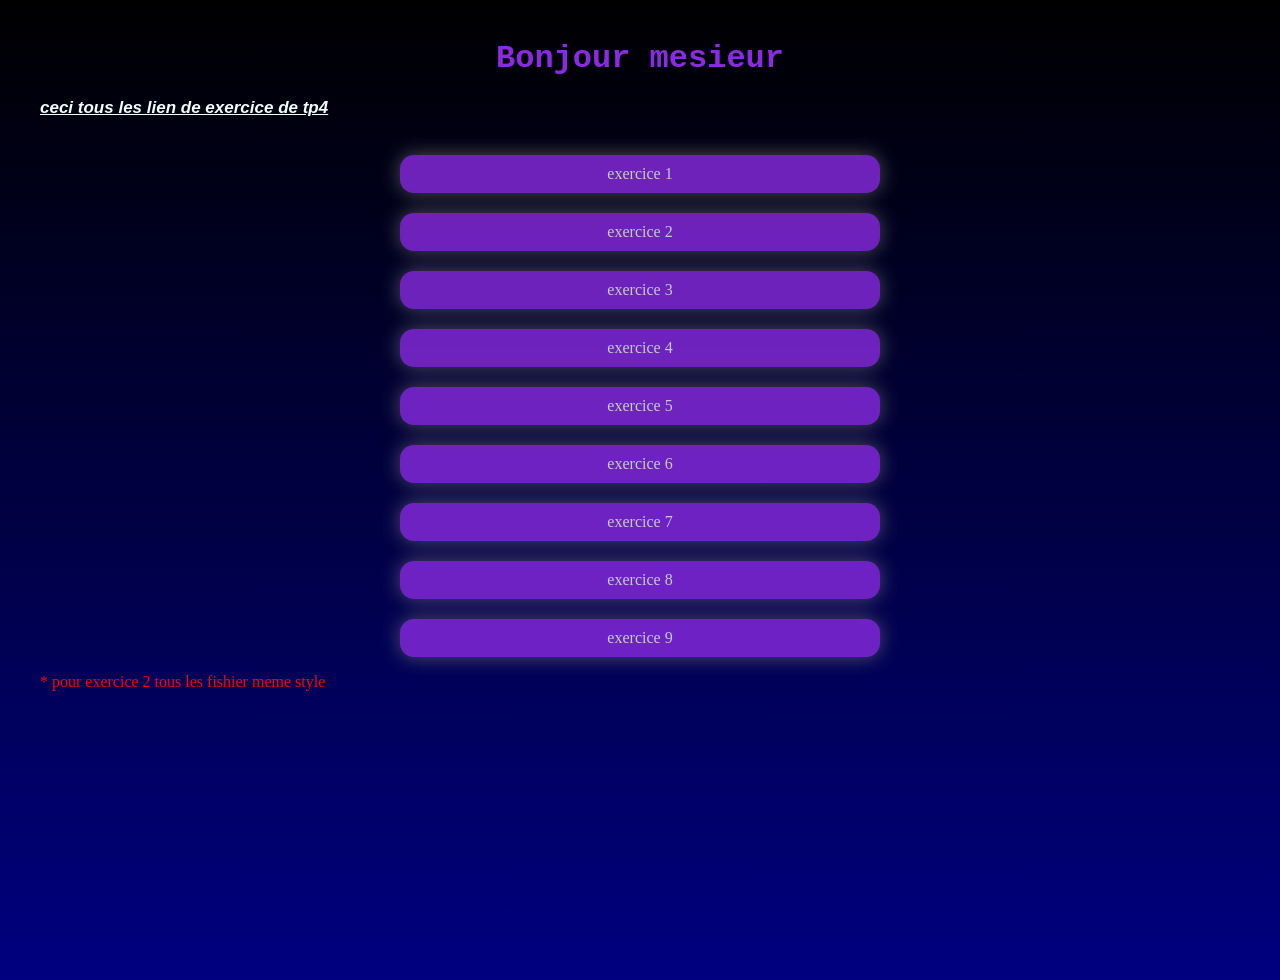
<file: index.html>
<!DOCTYPE html>
<html lang="en">
<head>
    <meta charset="UTF-8">
    <meta name="viewport" content="width=device-width, initial-scale=1.0">
    <title>mohammed lachqar</title>
    <style>
        body{
             margin: 40px;
             background: linear-gradient(black, navy);
             height: 100vh;
        }
        h1 {
            text-align: center;
            font-family: 'Courier New', Courier, monospace;
            font-weight: 900;
            font-size: 2rem;
            color: blueviolet;
        }
        h1 + p {
            font-style: italic;
            font-family: Arial, Helvetica, sans-serif;
            text-decoration: underline;
            font-size: 17px;
            font-weight: 700;
            color: azure;
        }
        div {
            display: flex;
            flex-direction: column;
        }
        a {
            text-decoration: none;
            cursor: pointer;
            background-color: blueviolet;
            color: azure;
            margin: 0 30%;
            margin-top: 20px;
            padding: 10px 20px;
            border-radius: 14px;
            text-align: center;
            box-shadow: 0 0 20px rgba(124, 119, 126, 0.842);
            opacity: 0.8;

        }
        a:hover {
            transform: scale(1.1);
        }
        div + p {
            color: red;
        }
        
    </style>
</head>
<body>
    <h1>Bonjour mesieur</h1>
    <p>ceci tous les lien de exercice de tp4</p>
    <div>
        <a href="exo1_TP4.html">exercice 1</a>
        <a href="exo2_TP4_inline.html">exercice 2 </a>
        <a href="exo3_TP4.html">exercice 3</a>
        <a href="exo4_TP4.html">exercice 4</a>
        <a href="exo5_TP4.html">exercice 5</a>
        <a href="exo6_TP4.html">exercice 6</a>
        <a href="exo7_TP4.html">exercice 7</a>
        <a href="exo8_TP4.html">exercice 8</a>
        <a href="TP2/tp2.html">exercice 9</a>
    </div>
    <p>* pour exercice 2 tous les fishier meme style</p>
    
</body>
</html>
</file>
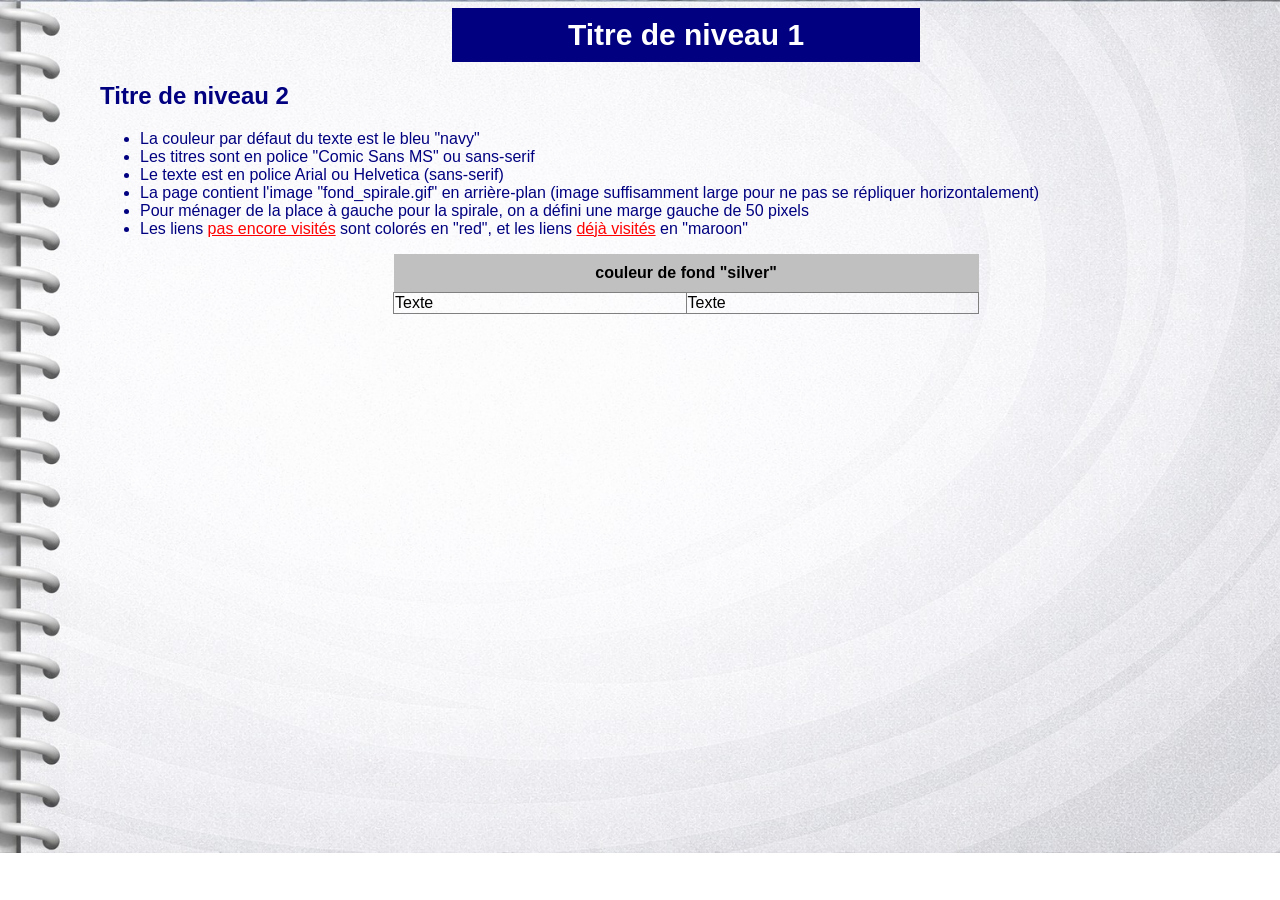
<file: exo1_TP4.html>
<!DOCTYPE html>
<html lang="fr">
<head>
  <meta charset="UTF-8">
  <title>Exercice 1  TP4</title>
  <style>
    body {
      color: navy;
      font-family: Arial, Helvetica, sans-serif;
      margin-left: 50px;
      background-image: url(image.jpeg);
      background-repeat: no-repeat;
       background-size: 100% auto;
       margin-left: 100px;
       background-size: cover;

    }

    h1, h2 {
      font-family: "Comic Sans MS", sans-serif;
    }

    h1 {
      text-align: center;
      background-color: navy;
      color: white;
      padding: 10px;
      margin: 0 30%;
      font-size: 30px;
    }

    a:visited { 
      color: maroon; 
    }
    a {
       color: red; 
      }
    table{
      border-collapse: collapse;
      width: 50%;
      margin: auto;
      color: black;
    }
    table th {
      background-color: silver;
     
    }
    th {
      padding: 10px;
      width: 50%;
    }
    td {
      border: 1px solid gray;
    }
  </style>
</head>
<body>

  <h1>Titre de niveau 1</h1>

  <h2>Titre de niveau 2</h2>

  <ul>
    <li>La couleur par défaut du texte est le bleu "navy"</li>
    <li>Les titres sont en police "Comic Sans MS" ou sans-serif</li>
    <li>Le texte est en police Arial ou Helvetica (sans-serif)</li>
    <li>La page contient l'image "fond_spirale.gif" en arrière-plan (image suffisamment large pour ne pas se répliquer horizontalement)</li>
    <li>Pour ménager de la place à gauche pour la spirale, on a défini une marge gauche de 50 pixels</li>
    <li>Les liens <a href="#">pas encore visités</a> sont colorés en "red", et les liens <a href="#">déjà visités</a> en "maroon"</li>
  </ul>

  <table>
    <tr>
      <th colspan="2">couleur de fond "silver"</th>
    </tr>
    <tr>
      <td>Texte</td>
      <td>Texte</td>
    </tr>
  </table>

</body>
</html>
</file>
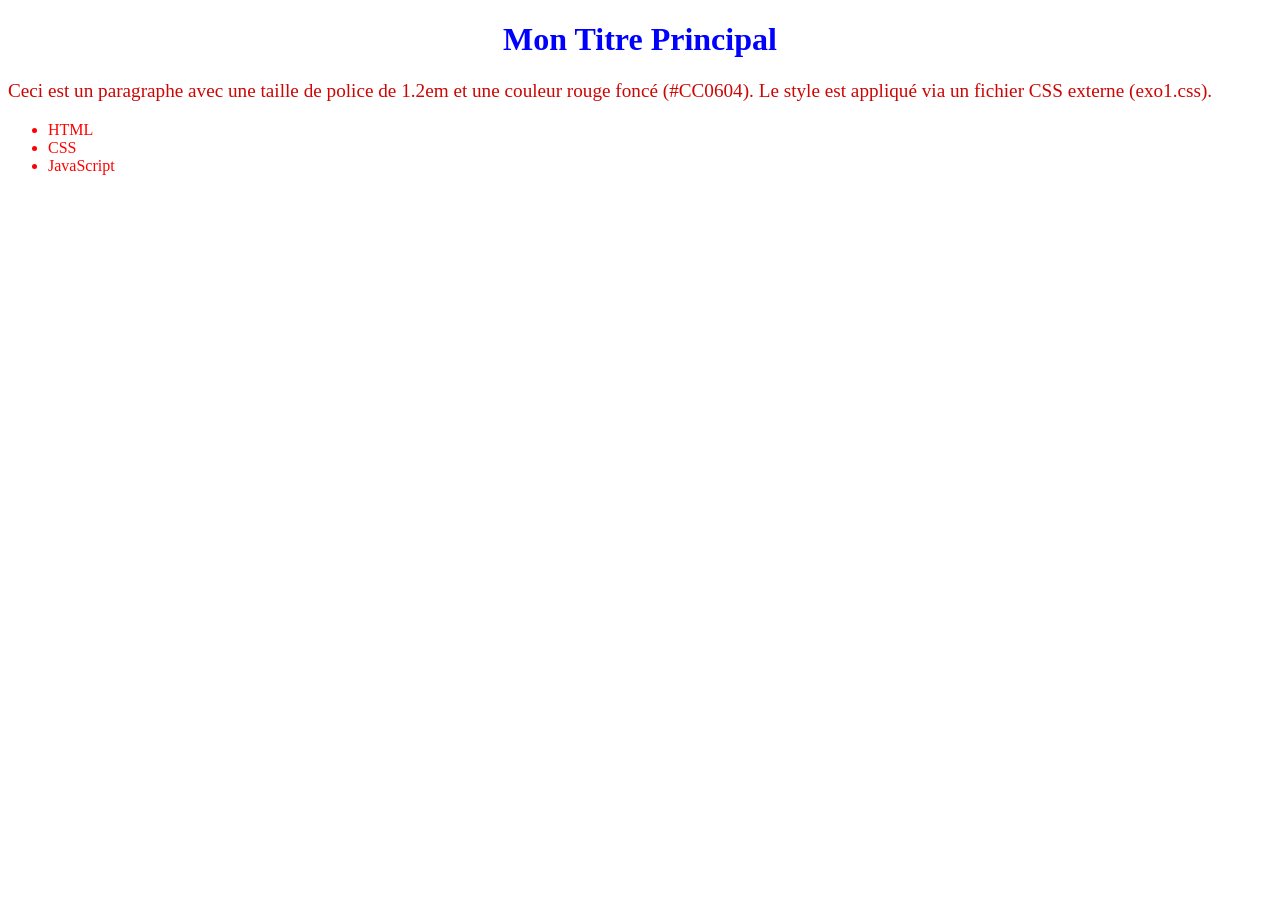
<file: exo2_TP4_externe.html>
<!DOCTYPE html>
<html lang="fr">
<head>
  <meta charset="UTF-8">
  <title>Exercice 2   style externe</title>
  <link rel="stylesheet" href="exo1.css">
  <style>

  </style>
</head>
<body>

  <h1>Mon Titre Principal</h1>

  <p>
    Ceci est un paragraphe avec une taille de police de 1.2em et une couleur rouge foncé (#CC0604).
    Le style est appliqué via un fichier CSS externe (exo1.css).
  </p>

  <ul>
    <li>HTML</li>
    <li>CSS</li>
    <li>JavaScript</li>
  </ul>

</body>
</html>
</file>
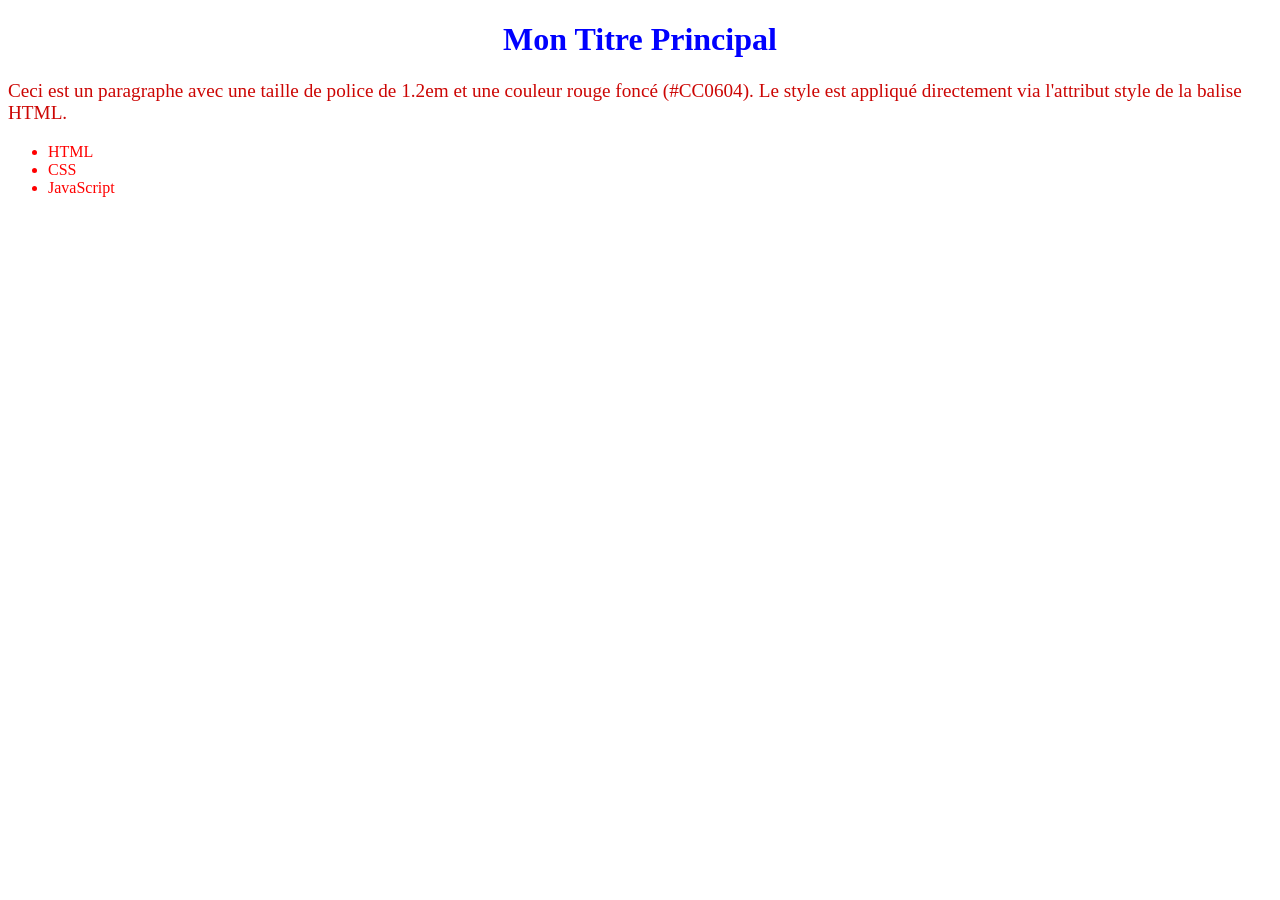
<file: exo2_TP4_inline.html>
<!DOCTYPE html>
<html lang="fr">
<head>
  <meta charset="UTF-8">
  <title>Exercice 2 - Style en ligne</title>
</head>
<body>

  <h1 style="color: blue; text-align: center;">Mon Titre Principal</h1>

  <p style="font-size: 1.2em; color: #CC0604;">
    Ceci est un paragraphe avec une taille de police de 1.2em et une couleur rouge foncé (#CC0604).
    Le style est appliqué directement via l'attribut style de la balise HTML.
  </p>

  <ul style="color: red;">
    <li >HTML</li>
    <li >CSS</li>
    <li >JavaScript</li>
  </ul>

</body>
</html>
</file>
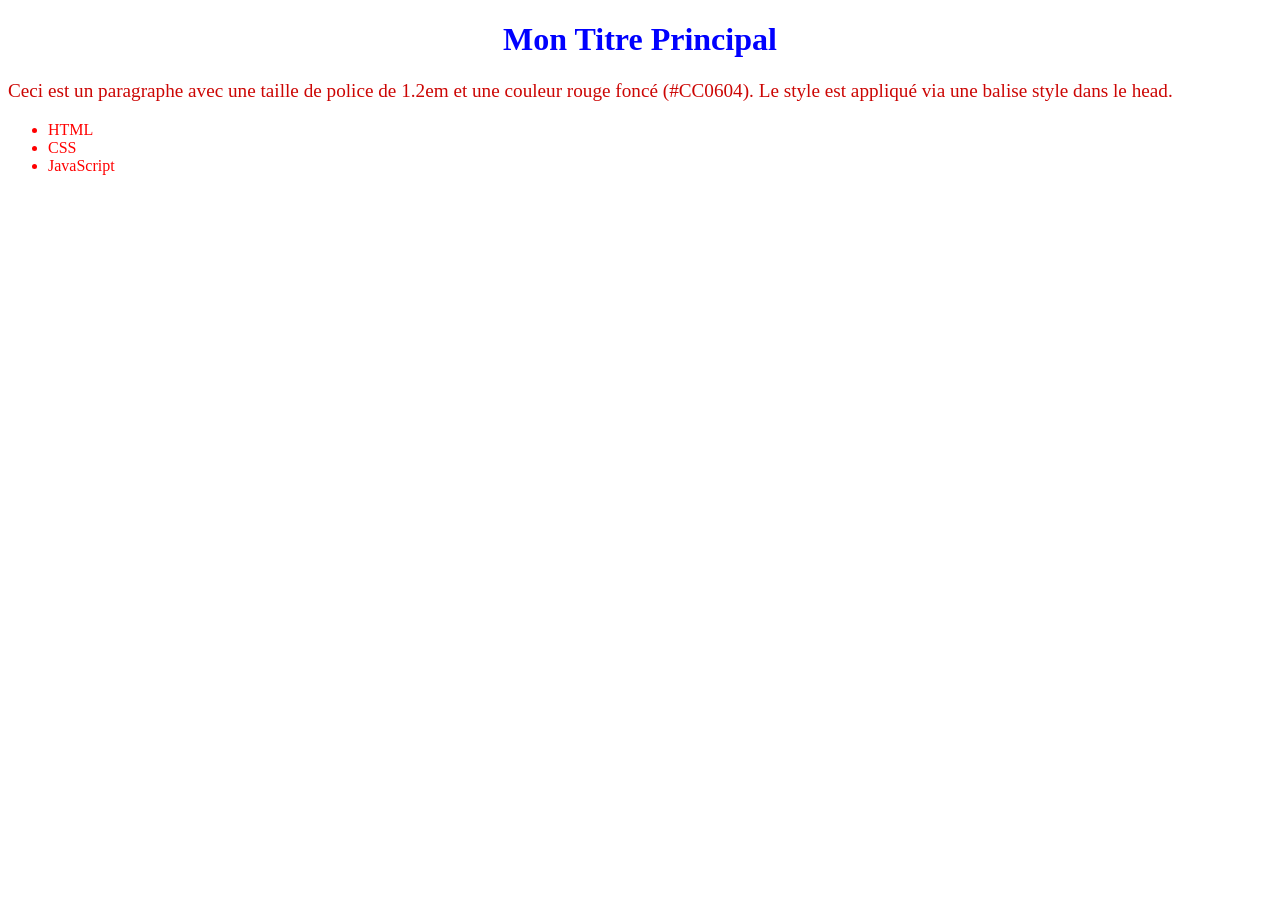
<file: exo2_TP4_interne.html>
<!DOCTYPE html>
<html lang="fr">
<head>
  <meta charset="UTF-8">
  <title>Exercice 2  Style en en-tête</title>
  <style>
    h1 {
      color: blue;
      text-align: center;
    }

    p {
      font-size: 1.2em;
      color: #CC0604;
    }

    li {
      color: red;
    }
  </style>
</head>
<body>

  <h1>Mon Titre Principal</h1>

  <p>
    Ceci est un paragraphe avec une taille de police de 1.2em et une couleur rouge foncé (#CC0604).
    Le style est appliqué via une balise style  dans le  head.
  </p>

  <ul>
    <li>HTML</li>
    <li>CSS</li>
    <li>JavaScript</li>
  </ul>

</body>
</html>
</file>
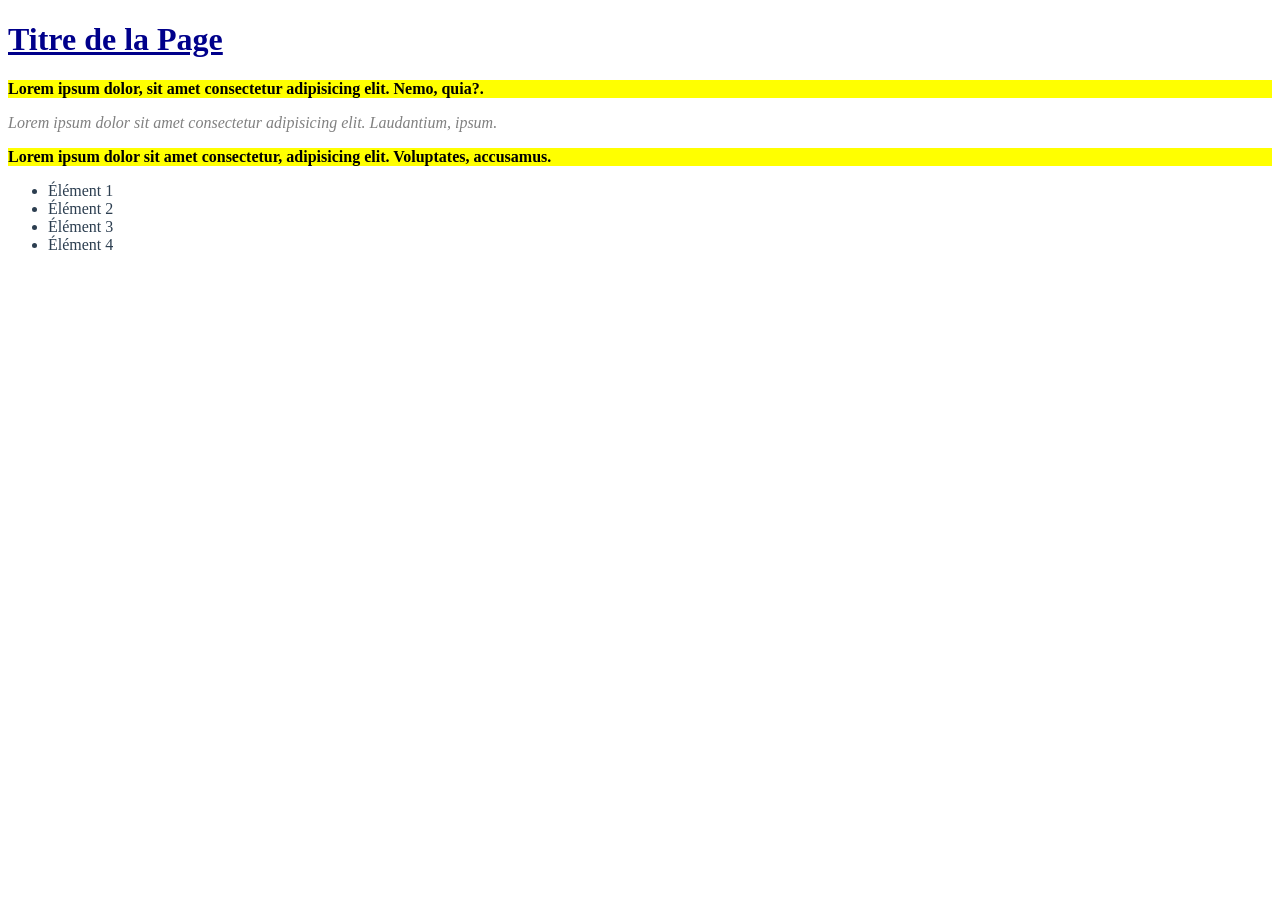
<file: exo3_TP4.html>
<!DOCTYPE html>
<html lang="fr">
<head>
  <meta charset="UTF-8">
  <title>Exercice 3 </title>
  <style>
    h1 {
      font-size: 2em;
    }

    #titre-page {
      color: darkblue;
      text-decoration: underline;
    }

    .important {
      background-color: yellow;
      font-weight: bold;
    }

    .normal {
      color: gray;
      font-style: italic;
    }

    li {
      color: #2c3e50;
    }
  </style>
</head>
<body>

  <h1 id="titre-page">Titre de la Page</h1>

  <p class="important">Lorem ipsum dolor, sit amet consectetur adipisicing elit. Nemo, quia?.</p>
  <p class="normal">Lorem ipsum dolor sit amet consectetur adipisicing elit. Laudantium, ipsum.</p>
  <p class="important">Lorem ipsum dolor sit amet consectetur, adipisicing elit. Voluptates, accusamus.</p>

  <ul>
    <li>Élément 1</li>
    <li>Élément 2</li>
    <li>Élément 3</li>
    <li>Élément 4</li>
  </ul>

</body>
</html>
</file>
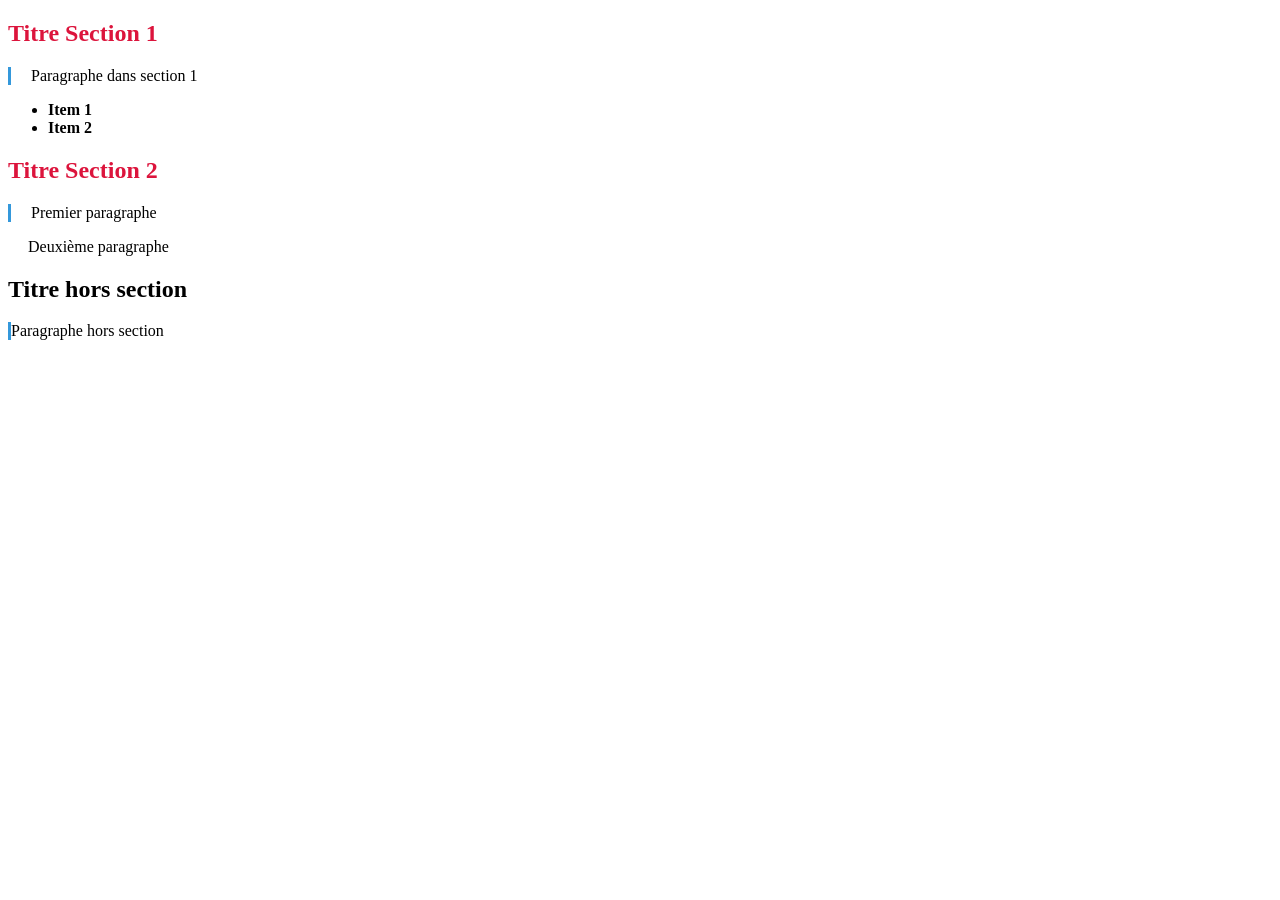
<file: exo4_TP4.html>
<!DOCTYPE html>
<html lang="fr">
<head>
  <meta charset="UTF-8">
  <title>Exercice 4 - Sélecteurs contextuels</title>
  <style>
    div h2 {
      color: crimson;
    }

    div > p {
      padding-left: 20px;
    }

    h2 + p {
      border-left: 3px solid #3498db;
    }

    #section1 li {
      font-weight: bold;
    }

    div p, div li {
      font-family: Georgia, serif;
    }
  </style>
</head>
<body>

  <div id="section1">
    <h2>Titre Section 1</h2>
    <p>Paragraphe dans section 1</p>
    <ul>
      <li>Item 1</li>
      <li>Item 2</li>
    </ul>
  </div>

  <div id="section2">
    <h2>Titre Section 2</h2>
    <p>Premier paragraphe</p>
    <p>Deuxième paragraphe</p>
  </div>

  <h2>Titre hors section</h2>
  <p>Paragraphe hors section</p>


</body>
</html>
</file>
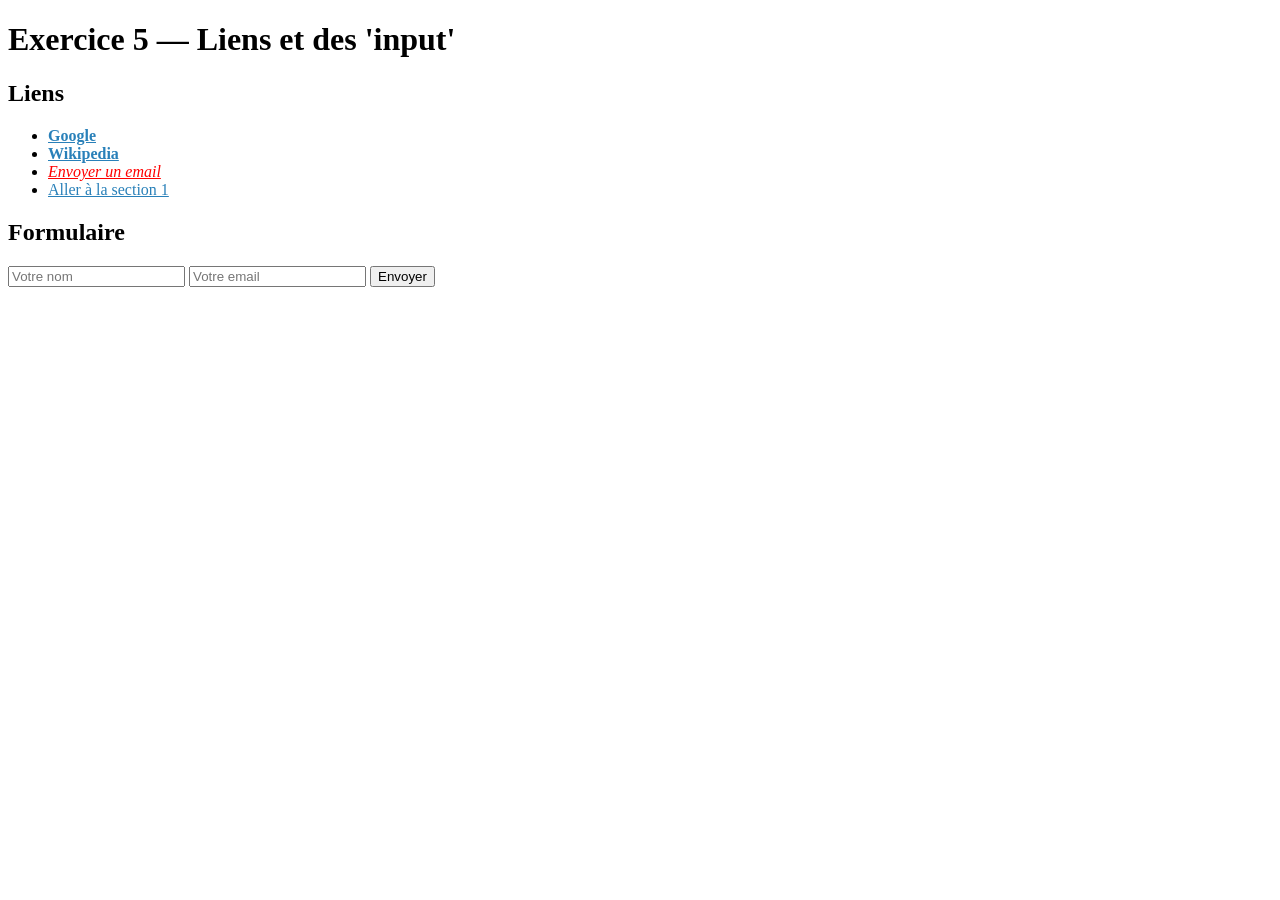
<file: exo5_TP4.html>
<!DOCTYPE html>
<html lang="fr">
<head>
  <meta charset="UTF-8">
  <title>Exercice 5</title>
  <style>
    a[href] {
      color: #2980b9;
    }

    a[href^="https"] {
      font-weight: bold;
    }

    a[href^="mailto"] {
      color: red;
      font-style: italic;
    }

    a:hover {
      color: #e74c3c;
    }

    a:visited {
      color: purple;
    }

  </style>
</head>
<body>

  <h1>Exercice 5 — Liens et des 'input'</h1>

  <h2>Liens</h2>
  <ul>
    <li><a href="https://www.google.com">Google</a></li>
    <li><a href="https://www.wikipedia.org">Wikipedia </a></li>
    <li><a href="mailto:mel728477@gmail.com">Envoyer un email</a></li>
    <li><a href="#section1">Aller à la section 1 </a></li>
  </ul>

  <h2 id="section1">Formulaire</h2>
  <input type="text" placeholder="Votre nom">
  <input type="email" placeholder="Votre email">
  <input type="submit" value="Envoyer">

</body>
</html>
</file>
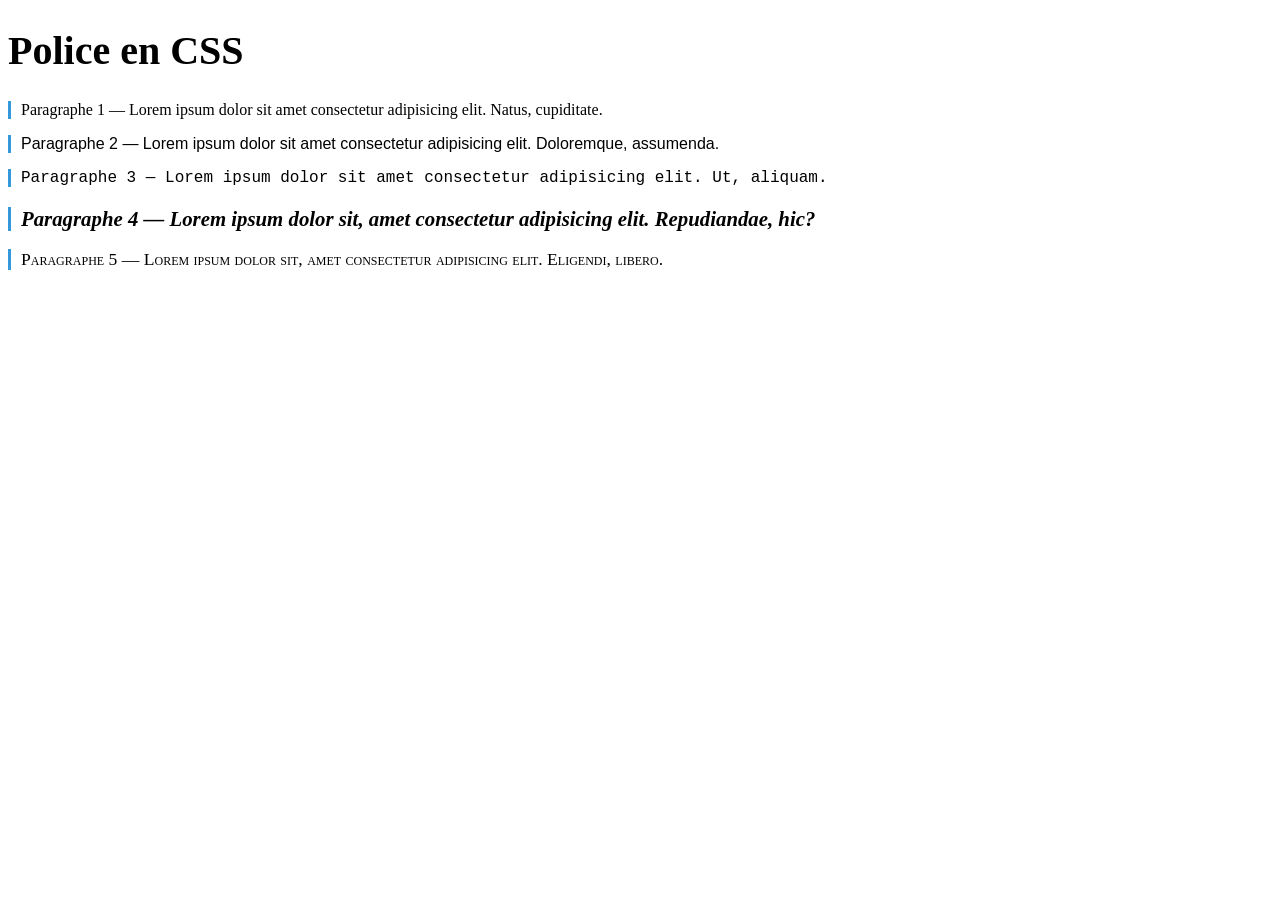
<file: exo6_TP4.html>
<!DOCTYPE html>
<html lang="fr">
<head>
  <meta charset="UTF-8">
  <title>Exercice 6 - Polices CSS</title>
  <style>
    h1 {
      font-family: cursive;
      font-size: 2.5em;
    }

    .serif-text {
      font-family: "Times New Roman", Georgia, serif;
    }

    .sans-text {
      font-family: Arial, Helvetica, sans-serif;
    }

    .mono-text {
      font-family: "Courier New", monospace;
    }

    .bold-italic {
      font-weight: bold;
      font-style: italic;
      font-size: 1.3em;
    }

    .small-caps {
      font-variant: small-caps;
      font-size: 1.1em;
    }

    p {
      border-left: 3px solid #3498db;
      padding-left: 10px;
      margin-bottom: 12px;
    }
  </style>
</head>
<body>

  <h1>Police en CSS</h1>

  <p class="serif-text">
    Paragraphe 1 — Lorem ipsum dolor sit amet consectetur adipisicing elit. Natus, cupiditate.
  </p>

  <p class="sans-text">
    Paragraphe 2 — Lorem ipsum dolor sit amet consectetur adipisicing elit. Doloremque, assumenda.
  </p>

  <p class="mono-text">
    Paragraphe 3 — Lorem ipsum dolor sit amet consectetur adipisicing elit. Ut, aliquam.
  </p>

  <p class="bold-italic">
    Paragraphe 4 — Lorem ipsum dolor sit, amet consectetur adipisicing elit. Repudiandae, hic?
  </p>

  <p class="small-caps">
    Paragraphe 5 — Lorem ipsum dolor sit, amet consectetur adipisicing elit. Eligendi, libero.
  </p>

</body>
</html>
</file>
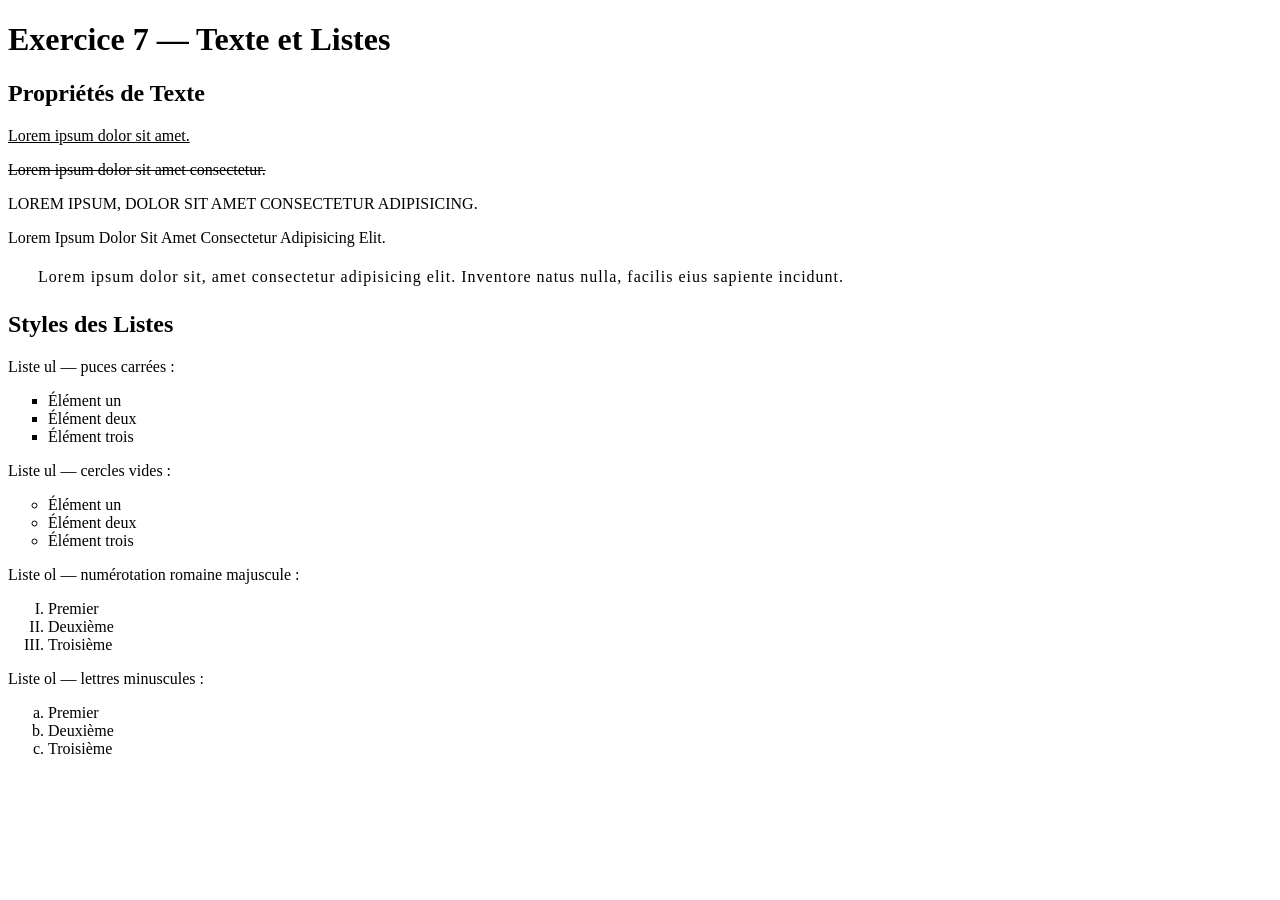
<file: exo7_TP4.html>
<!DOCTYPE html>
<html lang="fr">
<head>
  <meta charset="UTF-8">
  <title>Exercice 7 - Texte et Listes</title>
  <style>

    .underline { text-decoration: underline; }
    .linethrough { text-decoration: line-through; }
    .uppercase { text-transform: uppercase; }
    .capitalize { text-transform: capitalize; }
    .justified    {
      text-align: justify;
      text-indent: 30px;
      line-height: 1.8;
      letter-spacing: 1px;
    }


    .square { list-style-type: square; }
    .circle { list-style-type: circle; }
    .roman { list-style-type: upper-roman; }
    .alpha { list-style-type: lower-alpha; }
  </style>
</head>
<body>

  <h1>Exercice 7 — Texte et Listes</h1>

  <h2>Propriétés de Texte</h2>

  <p class="underline">Lorem ipsum dolor sit amet.</p>

  <p class="linethrough">Lorem ipsum dolor sit amet consectetur.</p>

  <p class="uppercase">Lorem ipsum, dolor sit amet consectetur adipisicing.</p>

  <p class="capitalize">Lorem ipsum dolor sit amet consectetur adipisicing elit.</p>

  <p class="justified">
    Lorem ipsum dolor sit, amet consectetur adipisicing elit. Inventore natus nulla, facilis eius sapiente incidunt.
  </p>

  <h2>Styles des Listes</h2>

  <p>Liste ul — puces carrées :</p>
  <ul class="square">
    <li>Élément un</li>
    <li>Élément deux</li>
    <li>Élément trois</li>
  </ul>

  <p>Liste ul — cercles vides :</p>
  <ul class="circle">
    <li>Élément un</li>
    <li>Élément deux</li>
    <li>Élément trois</li>
  </ul>

  <p>Liste ol — numérotation romaine majuscule :</p>
  <ol class="roman">
    <li>Premier</li>
    <li>Deuxième</li>
    <li>Troisième</li>
  </ol>

  <p>Liste ol — lettres minuscules :</p>
  <ol class="alpha">
    <li>Premier</li>
    <li>Deuxième</li>
    <li>Troisième</li>
  </ol>

</body>
</html>
</file>
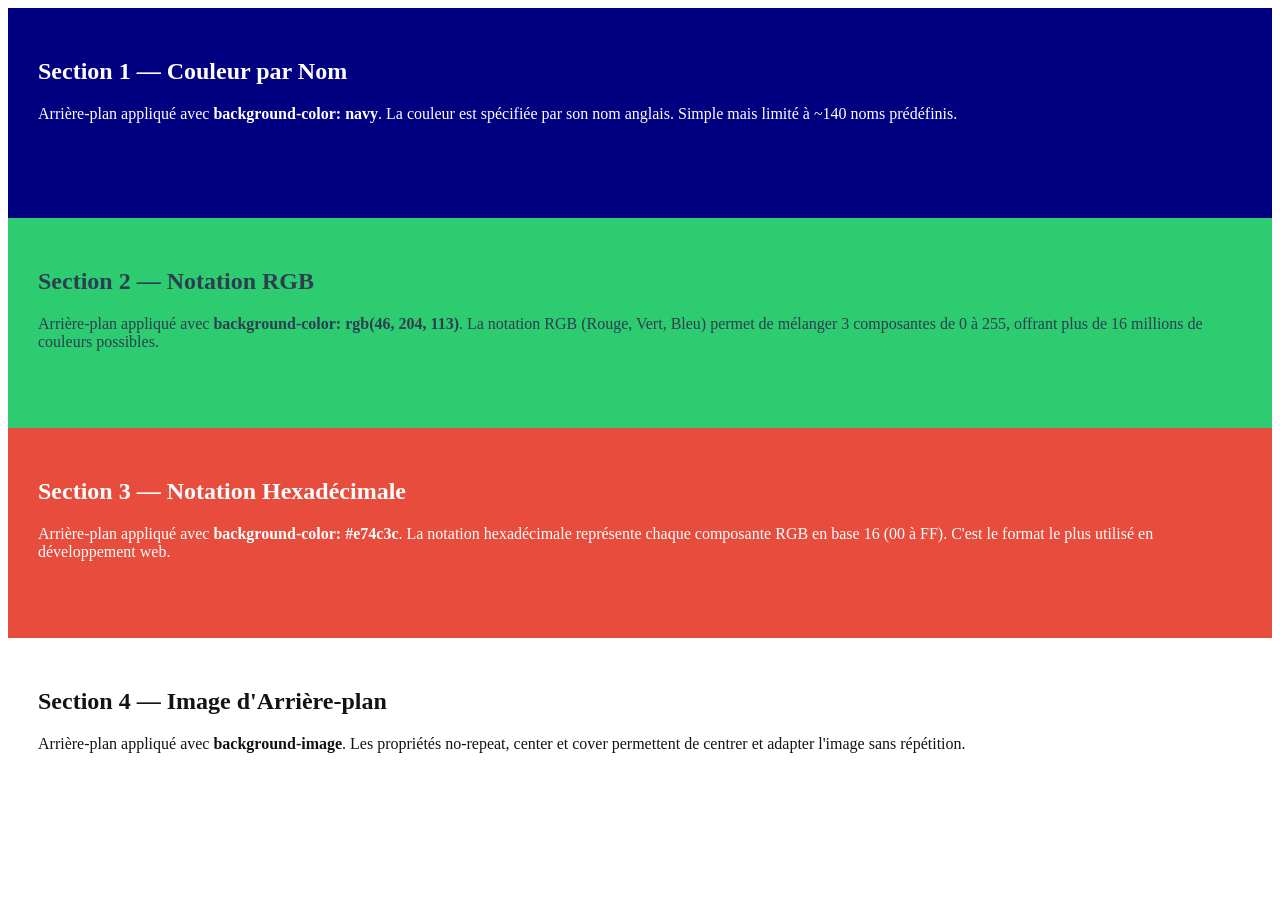
<file: exo8_TP4.html>
<!DOCTYPE html>
<html lang="fr">
<head>
  <meta charset="UTF-8">
  <title>Exercice 8 - Couleurs et Arrière-plans</title>
  <style>

    div {
      padding: 30px;
      min-height: 150px;
    }

    #section1 {
      background-color: navy;
      color: white;
    }

    #section2 {
      background-color: rgb(46, 204, 113);
      color: #2c3e50;
    }

    #section3 {
      background-color: #e74c3c;
      color: #fff;
    }

    #section4 {
      background-image: url('https://picsum.photos/seed/bg/800/200');
      background-repeat: no-repeat;
      background-position: center;
      background-size: cover;
      color: rgb(20, 19, 19);
      }
  </style>
</head>
<body>

  <div id="section1">
    <h2>Section 1 — Couleur par Nom</h2>
    <p>
      Arrière-plan appliqué avec <strong>background-color: navy</strong>.
      La couleur est spécifiée par son nom anglais. Simple mais limité à ~140 noms prédéfinis.
    </p>
  </div>

  <div id="section2">
    <h2>Section 2 — Notation RGB</h2>
    <p>
      Arrière-plan appliqué avec <strong>background-color: rgb(46, 204, 113)</strong>.
      La notation RGB (Rouge, Vert, Bleu) permet de mélanger 3 composantes de 0 à 255,
      offrant plus de 16 millions de couleurs possibles.
    </p>
  </div>

  <div id="section3">
    <h2>Section 3 — Notation Hexadécimale</h2>
    <p>
      Arrière-plan appliqué avec <strong>background-color: #e74c3c</strong>.
      La notation hexadécimale représente chaque composante RGB en base 16 (00 à FF).
      C'est le format le plus utilisé en développement web.
    </p>
  </div>

  <div id="section4">
    <h2>Section 4 — Image d'Arrière-plan</h2>
    <p>
      Arrière-plan appliqué avec <strong>background-image</strong>.
      Les propriétés no-repeat, center et cover permettent de centrer et adapter l'image
      sans répétition.
    </p>
  </div>
</body>
</html>
</file>
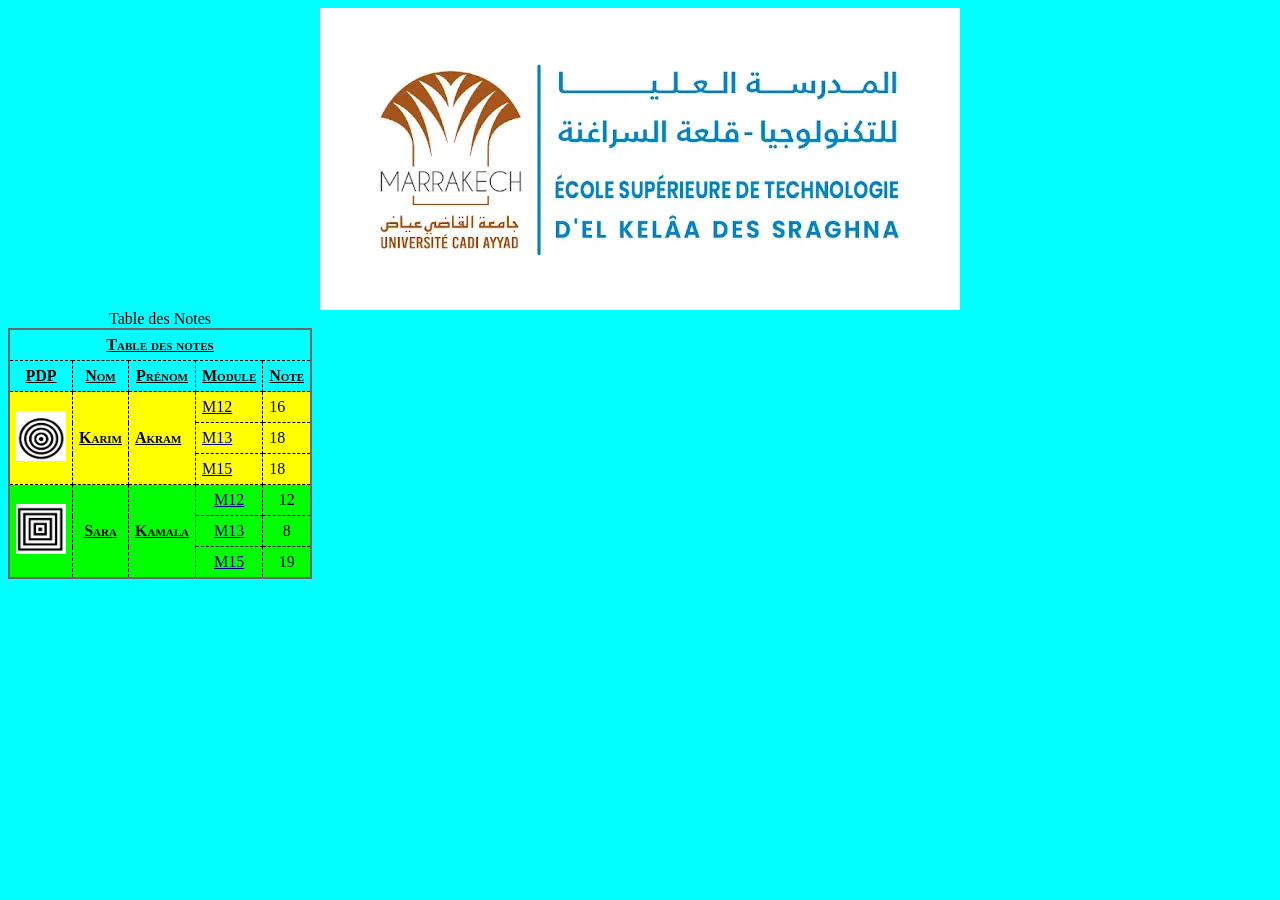
<file: TP2/tp2.html>
<!DOCTYPE html>
<html lang="fr">
<head>
    <meta charset="UTF-8">
    <meta name="viewport" content="width=device-width, initial-scale=1.0">
    <title>mohammed</title>
    <link rel="stylesheet" href="style_TP2.css">
</head>
<body>

    <img id="logo" class="logo" src="ESTK-LOGO.webp" alt="logo estk">

    <table id="tableau-notes">
        <caption>Table des Notes</caption>
        <tr id="entete-titre">
            <th colspan="5">Table des notes</th>
        </tr>
        <tr id="entete-colonnes">
            <th id="col-pdp">PDP</th>
            <th id="col-nom">Nom</th>
            <th id="col-prenom">Prénom</th>
            <th id="col-module">Module</th>
            <th id="col-note">Note</th>
        </tr>

        <tr id="etud1-row1" align="center">
            <th id="etud1-pdp" class="E1" rowspan="3">
                <img src="etud1.png" alt="photo etudiant 1" width="50px" height="50px">
            </th>
            <th id="etud1-nom" class="E1" rowspan="3">Karim</th>
            <th id="etud1-prenom" class="E1" rowspan="3">Akram</th>
            <td id="etud1-m12" class="E1"><a href="cours/M12.html">M12</a></td>
            <td id="etud1-note-m12" class="E1">16</td>
        </tr>
        <tr id="etud1-row2" align="center">
            <td id="etud1-m13" class="E1"><a href="cours/M13.html">M13</a></td>
            <td id="etud1-note-m13" class="E1">18</td>
        </tr>
        <tr id="etud1-row3" align="center">
            <td id="etud1-m15" class="E1"><a href="cours/M15.html">M15</a></td>
            <td id="etud1-note-m15" class="E1">18</td>
        </tr>

        <tr id="etud2-row1" align="center">
            <th id="etud2-pdp" class="E2" rowspan="3">
                <img src="etud2.png" alt="photo etudiant 2" width="50px" height="50px">
            </th>
            <th id="etud2-nom" class="E2" rowspan="3">Sara</th>
            <th id="etud2-prenom" class="E2" rowspan="3">Kamala</th>
            <td id="etud2-m12" class="E2"><a href="cours/M12.html">M12</a></td>
            <td id="etud2-note-m12" class="E2">12</td>
        </tr>
        <tr id="etud2-row2" align="center">
            <td id="etud2-m13" class="E2"><a href="cours/M13.html">M13</a></td>
            <td id="etud2-note-m13" class="E2">8</td>
        </tr>
        <tr id="etud2-row3" align="center">
            <td id="etud2-m15" class="E2"><a href="cours/M15.html">M15</a></td>
            <td id="etud2-note-m15" class="E2">19</td>
        </tr>

    </table>

</body>
</html>
</file>
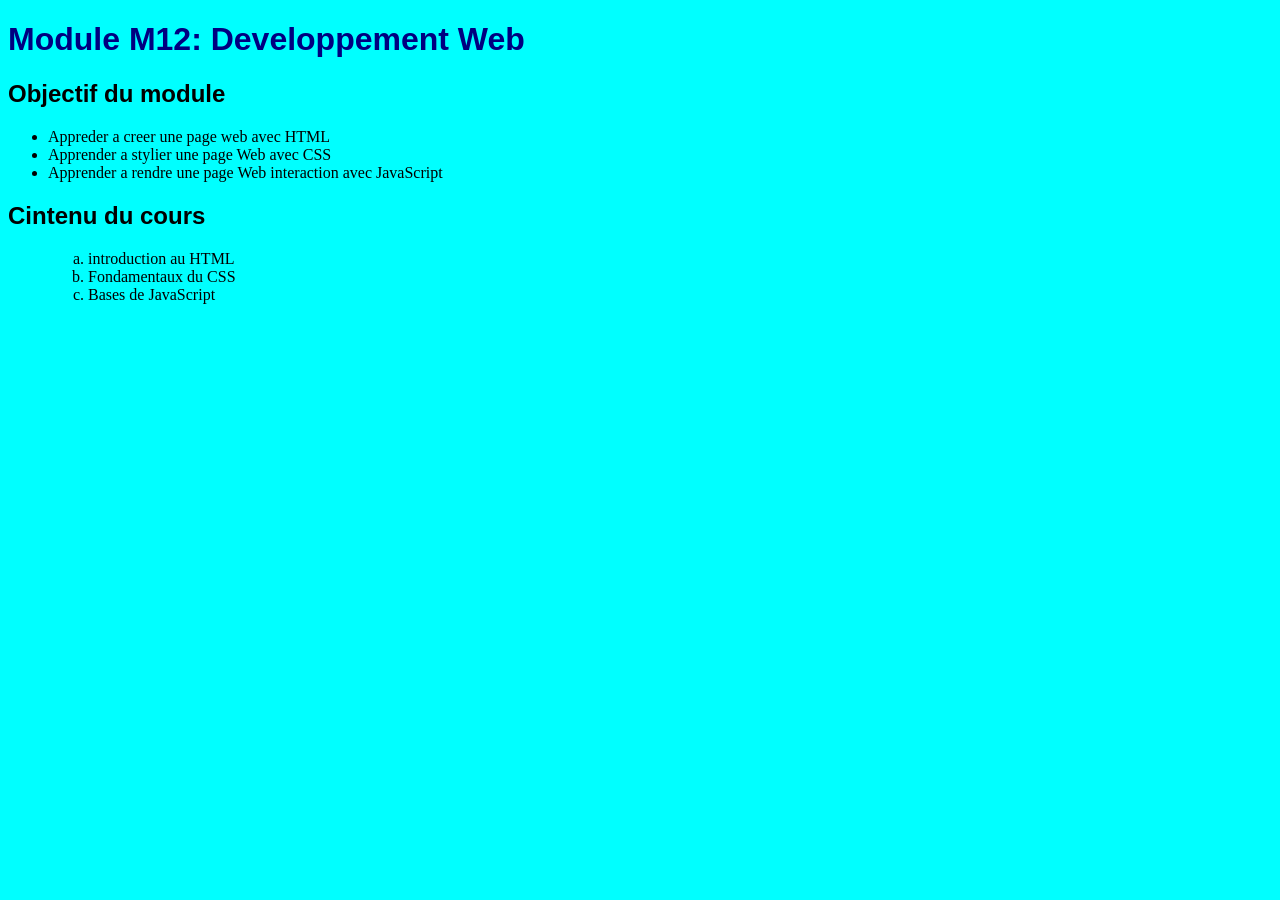
<file: TP2/cours/M12.html>
<!DOCTYPE html>
<html lang="en">
<head>
    <meta charset="UTF-8">
    <meta name="viewport" content="width=device-width, initial-scale=1.0">
    <title>Module M12</title>
    <link rel="stylesheet" href="../style_TP2.css">

</head>
<body>
    <h1>Module M12: Developpement Web</h1>
    <h2>Objectif du module</h2>
    <ul>
        <li>Appreder a creer une page web avec HTML</li>
        <li>Apprender a stylier une page Web avec CSS</li>
        <li>Apprender a rendre une page Web interaction avec JavaScript </li>
    </ul>
    <h2>Cintenu du cours</h2>
    <ul>
        <ol>
            <li>introduction au HTML</li>
            <li>Fondamentaux du CSS</li>
            <li>Bases de JavaScript</li>
        </ol>
    </ul>
</body>
</html>
</file>
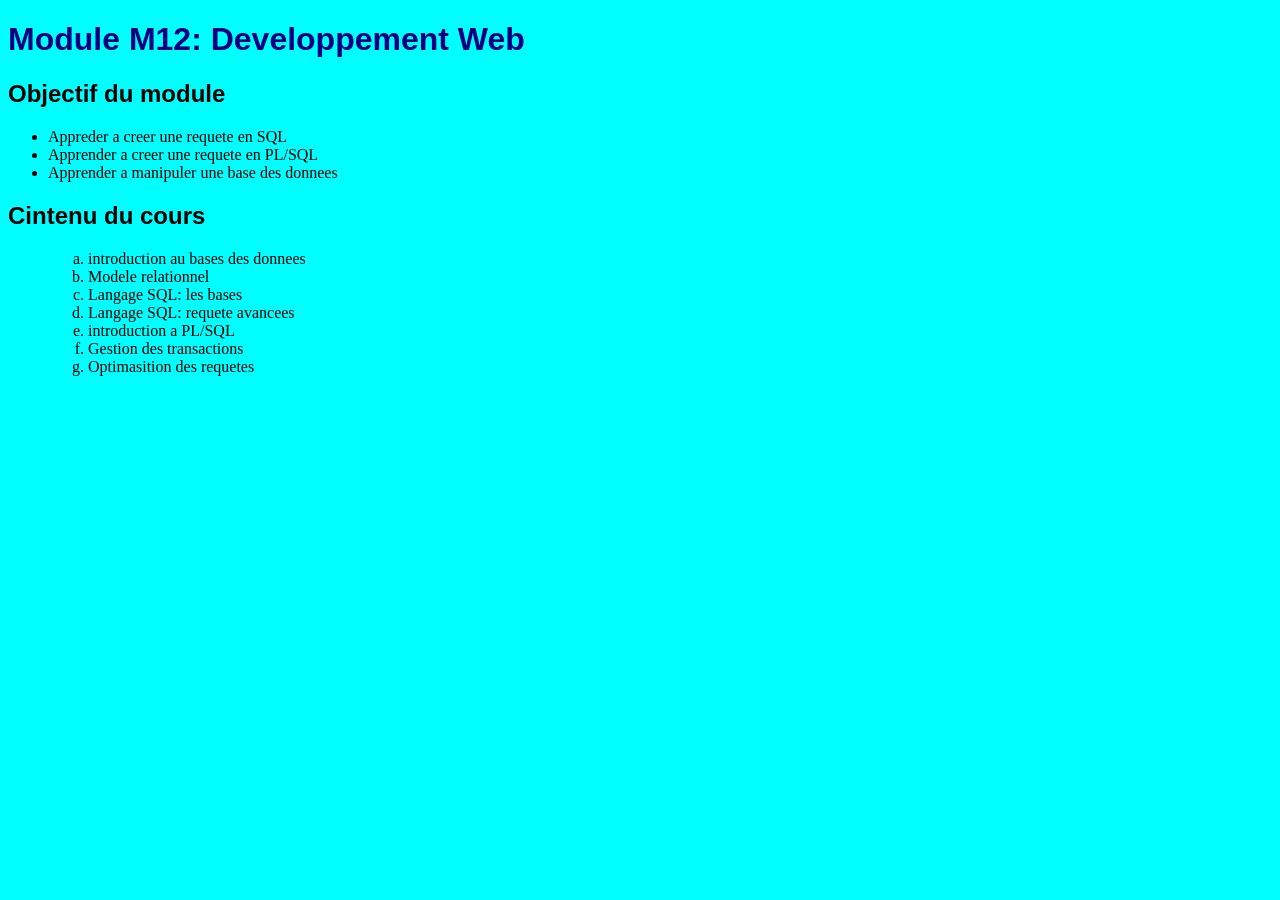
<file: TP2/cours/M13.html>
<!DOCTYPE html>
<html lang="en">
<head>
    <meta charset="UTF-8">
    <meta name="viewport" content="width=device-width, initial-scale=1.0">
    <title>Module M13</title>
    <link rel="stylesheet" href="../style_TP2.css">
</head>
<body>
    <h1>Module M12: Developpement Web</h1>
    <h2>Objectif du module</h2>
    <ul>
        <li>Appreder a creer une requete en SQL</li>
        <li>Apprender a creer une requete en PL/SQL</li>
        <li>Apprender a manipuler une base des donnees </li>
    </ul>
    <h2>Cintenu du cours</h2>
    <ul>
        <ol>
            <li>introduction au bases des donnees</li>
            <li>Modele relationnel</li>
            <li>Langage SQL: les bases</li>
            <li>Langage SQL: requete avancees</li>
            <li>introduction a PL/SQL</li>
            <li>Gestion des transactions</li>
            <li>Optimasition des requetes</li>
        </ol>
    </ul>
</body>
</html>
</file>
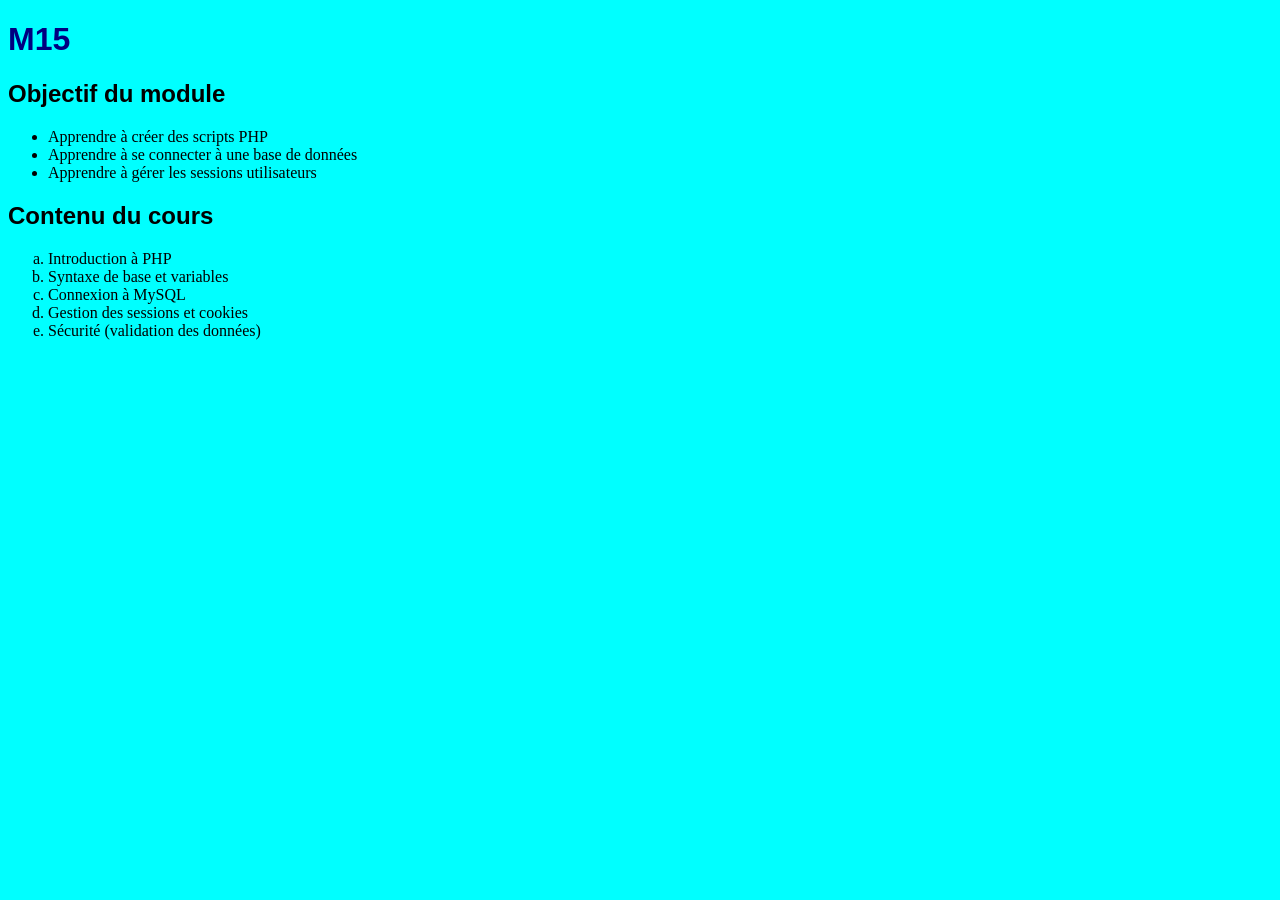
<file: TP2/cours/M15.html>
<!DOCTYPE html>
<html lang="fr">
<head>
    <meta charset="UTF-8">
    <meta name="viewport" content="width=device-width, initial-scale=1.0">
     <title>Module M15</title>
    <link rel="stylesheet" href="../style_TP2.css"> 
</head>
<body>
    <h1>M15</h1>

    <h2>Objectif du module</h2>
    <ul>
        <li>Apprendre à créer des scripts PHP</li>
        <li>Apprendre à se connecter à une base de données</li>
        <li>Apprendre à gérer les sessions utilisateurs</li>
    </ul>

    <h2>Contenu du cours</h2>
    <ol>
        <li>Introduction à PHP</li>
        <li>Syntaxe de base et variables</li>
        <li>Connexion à MySQL</li>
        <li>Gestion des sessions et cookies</li>
        <li>Sécurité (validation des données)</li>
    </ol>
</body>
</html>
</file>
<file: exo1.css>
h1 {
  color: blue;
  text-align: center;
}

p {
  font-size: 1.2em;
  color: #CC0604;
}

li {
  color: red;
}
</file>
<file: TP2/style_TP2.css>
body {
  background-color: aqua;
  color: black;
}

header, #entete {
  text-align: center;
}
h1, h2, h3, h4, h5, h6 {
  font-family: Arial, sans-serif;
}
h1 {
  color: navy;
}
h4 {
  color: red;
  text-decoration: underline;
}
a:link {
  color: navy;
  text-decoration: underline;
}
a:hover {
  background-color: navy;
  color: silver;
  text-decoration: underline;
}
a:visited,a:active {
  color: red;
  text-decoration: underline;
}
p::first-letter {
  color: red;
  font-weight: bold;
  font-family: fantasy;
  font-size: 14em;
}
p {
  text-align: justify;
}
table {
  border: 2px solid #696969;
  border-collapse: collapse;
}


td, th {
  border: 1px dashed black;
  padding: 6px;
}

th {
  font-variant: small-caps;
  text-decoration: underline;
}
.E1 {
  text-align: left;
  background-color: yellow;
}
.E2 {
  text-align: center;
  background-color: lime;
}
ol {
  list-style-type: lower-alpha;
}

ul ul {
  list-style-type: square;
}

img.logo {
  display: block;
  margin-left: auto;
  margin-right: auto;
}
</file>
